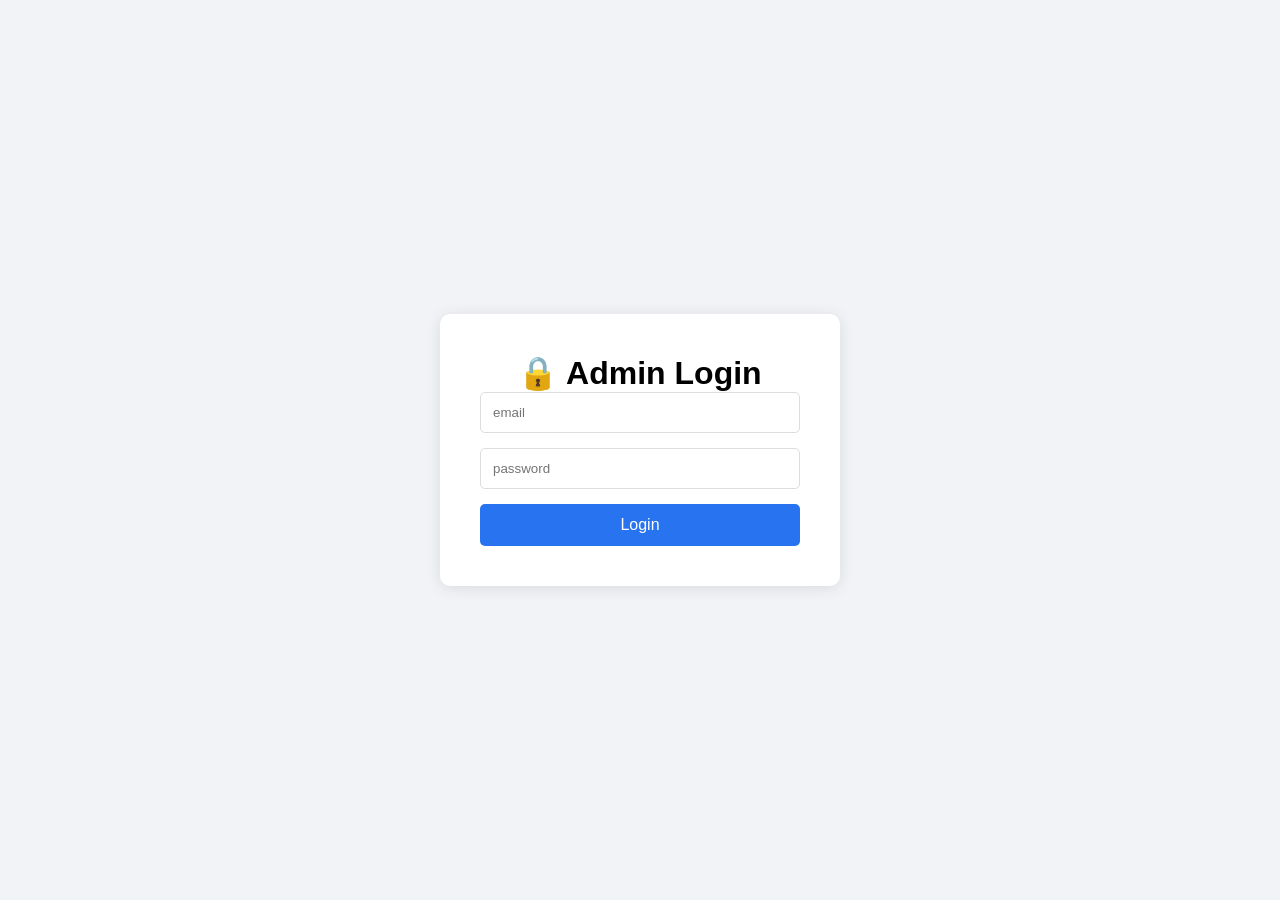
<file: admin-login.html>
<!DOCTYPE html>
<html>
<head>
<meta charset="UTF-8">
<meta name="viewport" content="width=device-width, initial-scale=1.0">

<title>Admin Login</title>

<link rel="stylesheet" href="auth.css">
</head>

<body>

<div class="auth-box">

<h1>🔒 Admin Login</h1>

<input
type="email"
id="email"
placeholder="email">

<input
type="password"
id="password"
placeholder="password">

<button onclick="adminLogin()">
Login
</button>

</div>

<script type="module" src="admin-auth.js"></script>

</body>
</html>
</file>
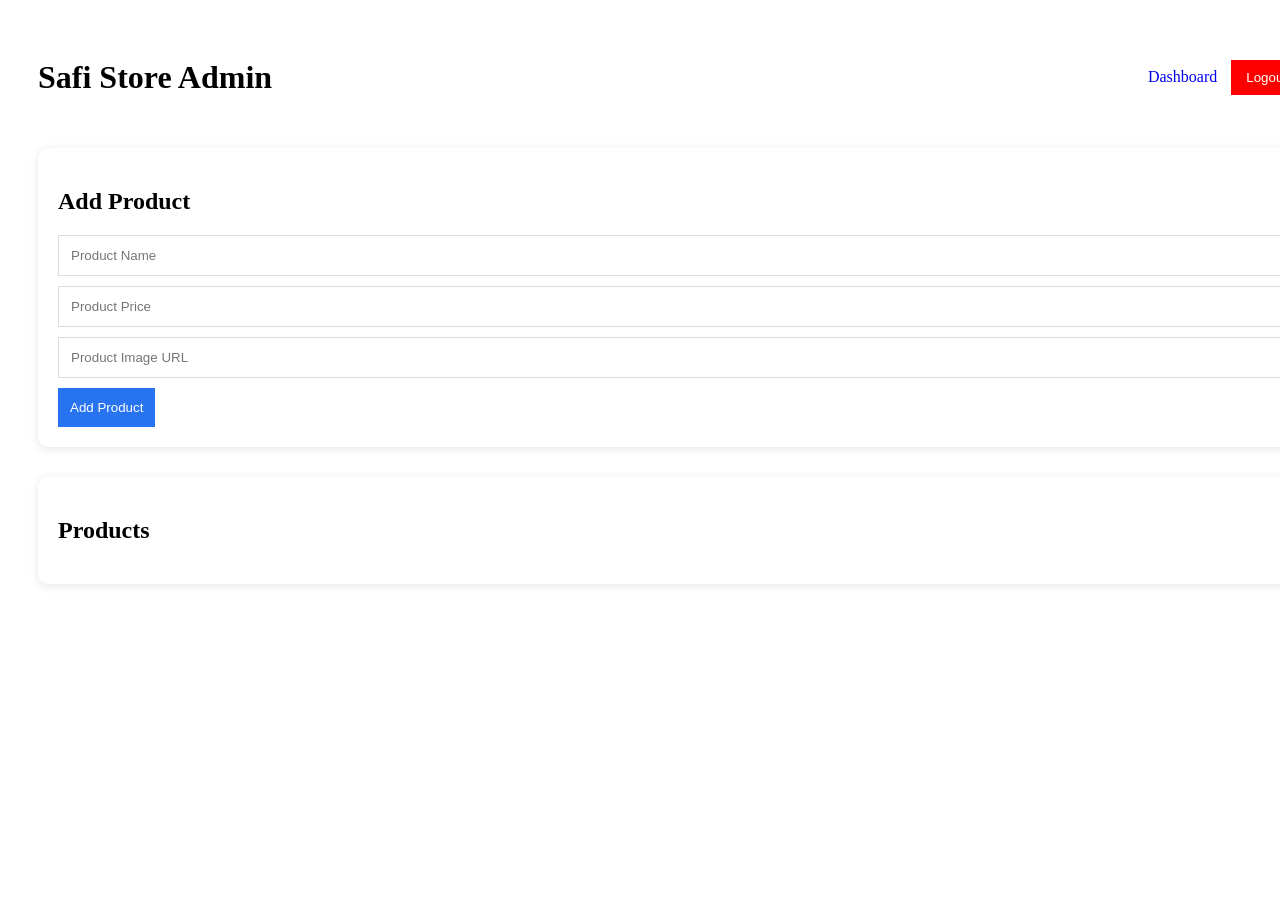
<file: admin.html>
<!DOCTYPE html>
<html lang="en">
<head>
<meta charset="UTF-8">
<meta name="viewport" content="width=device-width, initial-scale=1.0">
<title>Admin Panel - Safi Store</title>

<link rel="stylesheet" href="admin.css">
</head>
<body>

<div class="admin-dashboard">

    <header class="admin-header">

        <div>
            <h1>Safi Store Admin</h1>
        </div>

        <div>
            <a href="dashboard.html">Dashboard</a>
            <button onclick="logoutAdmin()">Logout</button>
        </div>

    </header>

    <div class="product-form">

        <h2>Add Product</h2>

        <input
            type="text"
            id="productName"
            placeholder="Product Name"
        >

        <input
            type="number"
            id="productPrice"
            placeholder="Product Price"
        >

        <input
            type="text"
            id="productImage"
            placeholder="Product Image URL"
        >

        <button onclick="addProduct()">
            Add Product
        </button>

    </div>

    <div class="product-list">

        <h2>Products</h2>

        <div id="adminProducts"></div>

    </div>

</div>

<script src="admin.js"></script>

</body>
</html>
</file>
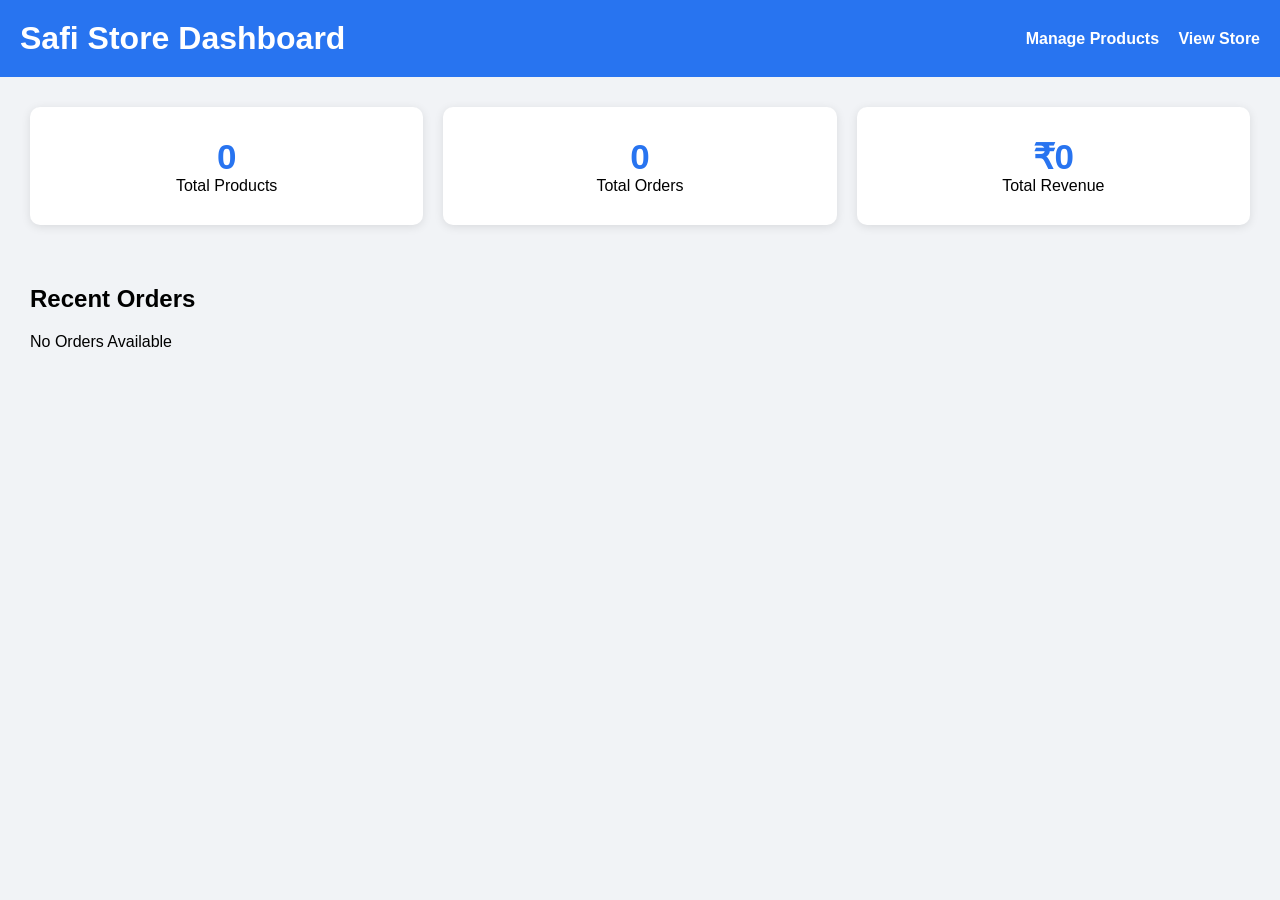
<file: dashboard.html>
<!DOCTYPE html>
<html lang="en">
<head>
<meta charset="UTF-8">
<meta name="viewport" content="width=device-width, initial-scale=1.0">
<title>Dashboard - Safi Store</title>

<link rel="stylesheet" href="dashboard.css">
</head>
<body>

<header class="dashboard-header">

    <h1>Safi Store Dashboard</h1>

    <div>
        <a href="admin.html">Manage Products</a>
        <a href="index.html">View Store</a>
    </div>

</header>

<section class="stats">

    <div class="card">
        <h2 id="totalProducts">0</h2>
        <p>Total Products</p>
    </div>

    <div class="card">
        <h2 id="totalOrders">0</h2>
        <p>Total Orders</p>
    </div>

    <div class="card">
        <h2 id="totalRevenue">₹0</h2>
        <p>Total Revenue</p>
    </div>

</section>

<section class="orders-section">

    <h2>Recent Orders</h2>

    <div id="ordersContainer">

        <p>No Orders Available</p>

    </div>

</section>

<script src="dashboard.js"></script>

</body>
</html>
</file>
<file: auth.css>
*{
margin:0;
padding:0;
box-sizing:border-box;
font-family:Poppins,sans-serif;
}

body{
background:#f1f3f6;
height:100vh;
display:flex;
justify-content:center;
align-items:center;
}

.auth-container{
width:100%;
display:flex;
justify-content:center;
}

.auth-box{
background:white;
width:400px;
padding:40px;
border-radius:10px;
box-shadow:0 2px 15px rgba(0,0,0,.1);
text-align:center;
}

.auth-logo{
width:80px;
margin-bottom:15px;
}

.auth-box h2{
margin-bottom:25px;
color:#2874f0;
}

.auth-box input{
width:100%;
padding:12px;
margin-bottom:15px;
border:1px solid #ddd;
border-radius:5px;
outline:none;
}

.auth-box button{
width:100%;
padding:12px;
border:none;
background:#2874f0;
color:white;
font-size:16px;
cursor:pointer;
border-radius:5px;
}

.auth-box button:hover{
background:#0b5ed7;
}

.auth-box p{
margin-top:20px;
}

.auth-box a{
text-decoration:none;
color:#2874f0;
font-weight:600;
}
</file>
<file: admin.css>
.admin-dashboard{
padding:30px;
width:100%;
}

.admin-header{
display:flex;
justify-content:space-between;
align-items:center;
margin-bottom:30px;
}

.admin-header a{
text-decoration:none;
margin-right:10px;
}

.admin-header button{
background:red;
color:white;
border:none;
padding:10px 15px;
cursor:pointer;
}

.product-form{
background:white;
padding:20px;
border-radius:10px;
margin-bottom:30px;
box-shadow:0 2px 10px rgba(0,0,0,.1);
}

.product-form input{
width:100%;
padding:12px;
margin-bottom:10px;
border:1px solid #ddd;
}

.product-form button{
background:#2874f0;
color:white;
border:none;
padding:12px;
cursor:pointer;
}

.product-list{
background:white;
padding:20px;
border-radius:10px;
box-shadow:0 2px 10px rgba(0,0,0,.1);
}

.admin-product{
display:flex;
justify-content:space-between;
align-items:center;
padding:15px;
border-bottom:1px solid #ddd;
}

.delete-btn{
background:red;
color:white;
border:none;
padding:8px 12px;
cursor:pointer;
}
</file>
<file: dashboard.css>
*{
margin:0;
padding:0;
box-sizing:border-box;
font-family:Poppins,sans-serif;
}

body{
background:#f1f3f6;
}

.dashboard-header{
background:#2874f0;
color:white;
padding:20px;
display:flex;
justify-content:space-between;
align-items:center;
}

.dashboard-header a{
color:white;
text-decoration:none;
margin-left:15px;
font-weight:600;
}

.stats{
display:grid;
grid-template-columns:repeat(auto-fit,minmax(250px,1fr));
gap:20px;
padding:30px;
}

.card{
background:white;
padding:30px;
border-radius:10px;
text-align:center;
box-shadow:0 2px 10px rgba(0,0,0,.1);
}

.card h2{
font-size:35px;
color:#2874f0;
}

.orders-section{
padding:30px;
}

.orders-section h2{
margin-bottom:20px;
}

.order-card{
background:white;
padding:20px;
margin-bottom:15px;
border-radius:10px;
box-shadow:0 2px 10px rgba(0,0,0,.1);
}

.order-card p{
margin-bottom:8px;
}
</file>
